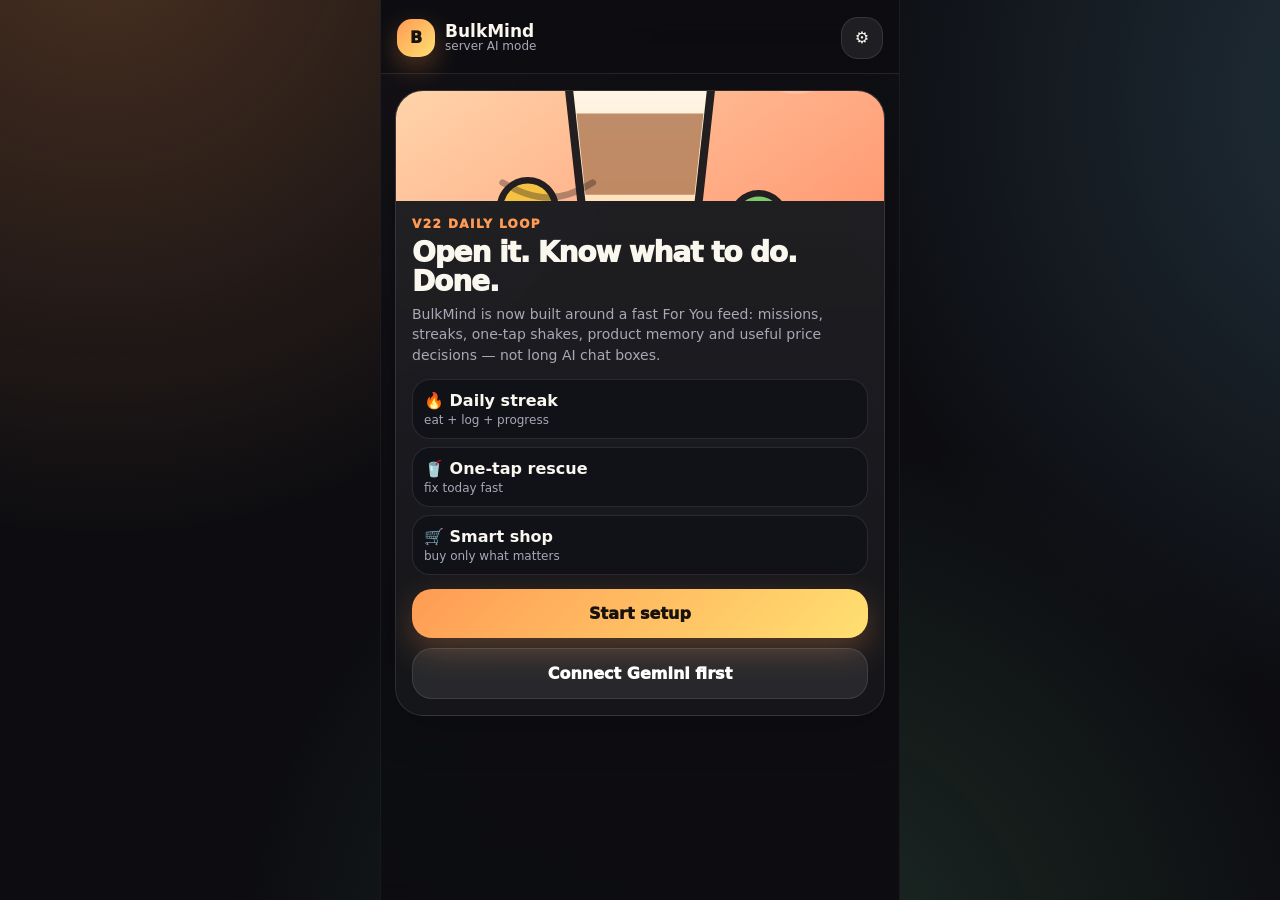
<file: index.html>
<!doctype html>
<html lang="en">
<head>
  <meta charset="utf-8">
  <meta name="viewport" content="width=device-width, initial-scale=1, viewport-fit=cover, maximum-scale=1">
  <meta name="theme-color" content="#101014">
  <meta name="apple-mobile-web-app-capable" content="yes">
  <meta name="apple-mobile-web-app-status-bar-style" content="black-translucent">
  <meta name="apple-mobile-web-app-title" content="BulkMind">
  <meta name="description" content="AI-first bulk meal planner and fitness coach.">
  <link rel="manifest" href="manifest.json">
  <link rel="apple-touch-icon" href="icon-192.png">
  <link rel="stylesheet" href="styles.css">
  <title>BulkMind</title>
</head>
<body>
  <div id="app" class="app"></div>
  <script src="app.js"></script>
</body>
</html>
</file>
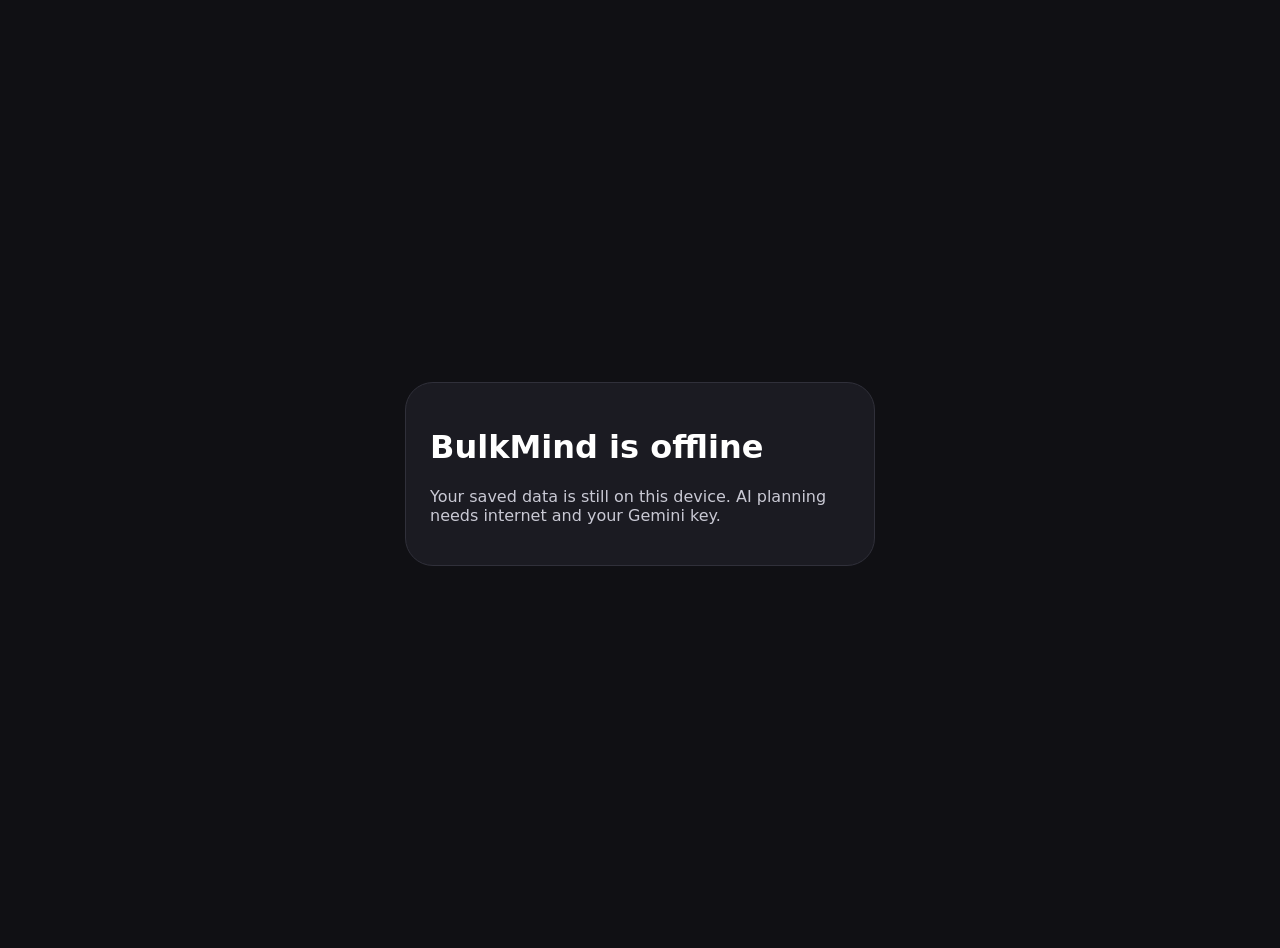
<file: offline.html>
<!doctype html><html><head><meta name="viewport" content="width=device-width,initial-scale=1"><title>BulkMind offline</title><style>body{font-family:system-ui;background:#101014;color:#fff;display:grid;place-items:center;min-height:100vh;margin:0;padding:24px}.card{max-width:420px;background:#1b1b22;border:1px solid #30303a;border-radius:28px;padding:24px}p{color:#c9c9d4}</style></head><body><div class="card"><h1>BulkMind is offline</h1><p>Your saved data is still on this device. AI planning needs internet and your Gemini key.</p></div></body></html>
</file>
<file: styles.css>
:root{
  color-scheme: dark;
  --bg:#0d0d11;--panel:#17171e;--panel2:#20202a;--text:#faf7ef;--muted:#aaa7b6;--line:rgba(255,255,255,.10);
  --orange:#ff9b54;--green:#81e6a4;--blue:#80d6ff;--purple:#bda5ff;--red:#ff7b7b;--yellow:#ffe071;
  --shadow:0 22px 70px rgba(0,0,0,.38);--radius:28px;--nav:82px;--top:74px;
  --safe-top:env(safe-area-inset-top);--safe-bottom:env(safe-area-inset-bottom);
}
*{box-sizing:border-box;-webkit-tap-highlight-color:transparent}
html,body{margin:0;min-height:100%;background:var(--bg);font-family:Inter,ui-sans-serif,system-ui,-apple-system,BlinkMacSystemFont,"Segoe UI",sans-serif;color:var(--text);overflow:hidden}
body:before{content:"";position:fixed;inset:-20%;background:radial-gradient(circle at 20% 8%,rgba(255,155,84,.25),transparent 34%),radial-gradient(circle at 95% 22%,rgba(128,214,255,.19),transparent 32%),radial-gradient(circle at 58% 92%,rgba(129,230,164,.14),transparent 36%);pointer-events:none}
button,input,select,textarea{font:inherit;color:inherit}button{border:0;cursor:pointer}input,select,textarea{font-size:16px;border:1px solid var(--line);background:#111118;border-radius:18px;padding:14px 14px;outline:0;width:100%;box-shadow:inset 0 0 0 1px rgba(255,255,255,.03)}
textarea{min-height:96px;resize:vertical}label{font-size:13px;color:var(--muted);font-weight:750;letter-spacing:.01em}.hide{display:none!important}.app{position:relative;z-index:1;max-width:520px;margin:0 auto;height:100dvh;background:linear-gradient(180deg,rgba(16,16,21,.86),rgba(13,13,17,.96));overflow:hidden;border-left:1px solid rgba(255,255,255,.05);border-right:1px solid rgba(255,255,255,.05)}
.topbar{height:calc(var(--top) + var(--safe-top));padding:calc(12px + var(--safe-top)) 16px 10px;display:flex;align-items:center;gap:12px;border-bottom:1px solid var(--line);background:rgba(13,13,17,.74);backdrop-filter:blur(18px);position:relative;z-index:10}.brand{display:flex;align-items:center;gap:10px;min-width:0}.logo{width:38px;height:38px;border-radius:15px;background:linear-gradient(135deg,#ff9b54,#ffe071);display:grid;place-items:center;font-weight:1000;color:#15130f;box-shadow:0 10px 26px rgba(255,155,84,.3)}.title{line-height:1}.title b{display:block;font-size:17px}.title span{display:block;font-size:12px;color:var(--muted);white-space:nowrap;overflow:hidden;text-overflow:ellipsis}.spacer{flex:1}.iconBtn{width:42px;height:42px;border-radius:17px;background:rgba(255,255,255,.08);display:grid;place-items:center;border:1px solid var(--line)}
main{height:calc(100dvh - var(--top) - var(--nav) - var(--safe-top) - var(--safe-bottom));overflow-y:auto;overscroll-behavior:contain;-webkit-overflow-scrolling:touch;padding:16px 14px 110px;scrollbar-width:none}main::-webkit-scrollbar{display:none}
.bottomNav{position:absolute;left:10px;right:10px;bottom:calc(8px + var(--safe-bottom));height:var(--nav);background:rgba(22,22,29,.88);border:1px solid var(--line);backdrop-filter:blur(22px);border-radius:28px;display:grid;grid-template-columns:repeat(4,1fr);padding:8px;gap:6px;box-shadow:var(--shadow);z-index:20}.navItem{background:transparent;border-radius:21px;color:var(--muted);display:flex;flex-direction:column;align-items:center;justify-content:center;gap:4px;font-size:11px;font-weight:800}.navItem span:first-child{font-size:21px}.navItem.active{background:linear-gradient(135deg,rgba(255,155,84,.22),rgba(255,224,113,.12));color:#fff;border:1px solid rgba(255,255,255,.08)}
.card{background:linear-gradient(180deg,rgba(255,255,255,.075),rgba(255,255,255,.035));border:1px solid var(--line);border-radius:var(--radius);padding:16px;box-shadow:0 12px 45px rgba(0,0,0,.18);margin-bottom:14px}.card.soft{background:rgba(255,255,255,.045)}.hero{overflow:hidden;position:relative;padding:0}.hero img,.imageCard img{width:100%;height:156px;object-fit:cover;display:block}.heroBody{padding:16px}.eyebrow{color:var(--orange);font-size:12px;text-transform:uppercase;letter-spacing:.12em;font-weight:950}.h1{font-size:28px;line-height:1.02;font-weight:1000;letter-spacing:-.04em;margin:8px 0}.h2{font-size:22px;line-height:1.05;font-weight:950;letter-spacing:-.025em;margin:0 0 8px}.p{color:var(--muted);font-size:14px;line-height:1.45;margin:6px 0}.row{display:flex;gap:10px;align-items:center}.wrap{flex-wrap:wrap}.between{justify-content:space-between}.grid2{display:grid;grid-template-columns:1fr 1fr;gap:10px}.grid3{display:grid;grid-template-columns:repeat(3,1fr);gap:8px}.field{display:grid;gap:7px;margin:10px 0}.pill,.chip{border-radius:999px;padding:10px 12px;background:rgba(255,255,255,.075);border:1px solid var(--line);font-weight:850;color:#eee;font-size:13px}.chip{display:inline-flex;align-items:center;gap:7px;user-select:none}.chip.active{background:rgba(255,155,84,.20);border-color:rgba(255,155,84,.5);color:#fff}.chip.green.active{background:rgba(129,230,164,.18);border-color:rgba(129,230,164,.5)}.chip.blue.active{background:rgba(128,214,255,.18);border-color:rgba(128,214,255,.5)}.btn{width:100%;border-radius:20px;padding:15px 16px;background:linear-gradient(135deg,#ff9b54,#ffe071);font-weight:1000;color:#17120d;box-shadow:0 12px 32px rgba(255,155,84,.28)}.btn.secondary{background:rgba(255,255,255,.08);color:#fff;box-shadow:none;border:1px solid var(--line)}.btn.green{background:linear-gradient(135deg,#81e6a4,#d5ff91)}.btn.small{width:auto;padding:10px 13px;border-radius:16px;font-size:13px}.danger{background:rgba(255,123,123,.16)!important;color:#ffd7d7!important;border:1px solid rgba(255,123,123,.35)!important}
.metricGrid{display:grid;grid-template-columns:repeat(3,1fr);gap:10px}.metric{background:#111118;border:1px solid var(--line);border-radius:22px;padding:12px}.metric b{font-size:19px;display:block}.metric span{color:var(--muted);font-size:12px}.bar{height:10px;background:rgba(255,255,255,.09);border-radius:99px;overflow:hidden;margin-top:8px}.bar i{display:block;height:100%;border-radius:99px;background:linear-gradient(90deg,#ff9b54,#ffe071);width:0%}.mealCard{display:grid;grid-template-columns:94px 1fr;gap:12px;align-items:center;background:#13131a;border:1px solid var(--line);border-radius:24px;padding:10px;margin:10px 0}.mealCard img{width:94px;height:94px;border-radius:19px;object-fit:cover}.mealCard h3{margin:0;font-size:16px;line-height:1.12}.mealCard .meta{color:var(--muted);font-size:12px;margin:5px 0}.tiny{font-size:12px;color:var(--muted)}.list{display:grid;gap:10px}.item{background:#111118;border:1px solid var(--line);border-radius:20px;padding:12px}.kbd{font-family:ui-monospace,Menlo,monospace;font-size:12px;background:#09090c;border:1px solid var(--line);border-radius:12px;padding:3px 7px;color:#e7e3ec}.stickyAction{position:sticky;bottom:4px;background:linear-gradient(180deg,transparent,rgba(13,13,17,.92) 20%);padding:16px 0 6px;z-index:5}.modalBackdrop{position:fixed;inset:0;background:rgba(0,0,0,.62);z-index:99;display:grid;place-items:end center}.modal{width:min(520px,100%);max-height:92dvh;overflow:auto;background:#111118;border:1px solid var(--line);border-radius:30px 30px 0 0;padding:18px 14px calc(18px + var(--safe-bottom));box-shadow:var(--shadow)}.modalHead{position:sticky;top:-18px;background:#111118;padding:14px 2px;z-index:2;display:flex;align-items:center;justify-content:space-between}.progressLine{height:8px;background:rgba(255,255,255,.08);border-radius:99px;overflow:hidden}.progressLine i{display:block;height:100%;background:linear-gradient(90deg,#81e6a4,#ffe071);transition:.35s;width:0}.screenTitle{font-size:28px;font-weight:1000;letter-spacing:-.04em;margin:2px 0 12px}.sectionHeader{display:flex;align-items:end;justify-content:space-between;margin:18px 4px 9px}.sectionHeader h2{margin:0;font-size:19px}.sectionHeader span{font-size:12px;color:var(--muted)}.shoppingRow{display:grid;grid-template-columns:1fr auto;gap:8px;align-items:center}.status{display:inline-flex;align-items:center;gap:6px;padding:7px 10px;border-radius:999px;background:rgba(129,230,164,.15);border:1px solid rgba(129,230,164,.28);font-size:12px;color:#dfffe8;font-weight:850}.status.warn{background:rgba(255,224,113,.15);border-color:rgba(255,224,113,.35);color:#fff3ba}.status.bad{background:rgba(255,123,123,.16);border-color:rgba(255,123,123,.32);color:#ffe0e0}.aiBox{background:linear-gradient(135deg,rgba(128,214,255,.13),rgba(189,165,255,.10));border:1px solid rgba(128,214,255,.20);border-radius:26px;padding:14px}.promptBox{background:#0b0b10;border:1px dashed rgba(255,255,255,.18);border-radius:22px;padding:13px}.dayGrid{display:grid;gap:10px}.dayCard{background:#111118;border:1px solid var(--line);border-radius:22px;padding:12px}.dayCard h3{margin:0 0 8px}.toast{position:fixed;left:50%;bottom:calc(104px + var(--safe-bottom));transform:translateX(-50%);background:#fff;color:#101014;padding:12px 14px;border-radius:999px;z-index:150;font-weight:900;box-shadow:var(--shadow);max-width:90%;text-align:center;animation:pop .22s ease}.loader{display:inline-block;width:18px;height:18px;border:3px solid rgba(255,255,255,.2);border-top-color:#fff;border-radius:50%;animation:spin .8s linear infinite;vertical-align:-4px;margin-right:8px}.skeleton{background:linear-gradient(90deg,rgba(255,255,255,.06),rgba(255,255,255,.13),rgba(255,255,255,.06));background-size:200% 100%;animation:shine 1.2s infinite;border-radius:18px;min-height:82px}.hiddenInput{display:none}.seg{display:grid;grid-template-columns:repeat(2,1fr);gap:8px;background:#101015;border:1px solid var(--line);padding:6px;border-radius:22px}.seg button{border-radius:17px;background:transparent;color:var(--muted);font-weight:950;padding:11px}.seg button.active{background:#fff;color:#111}.micro{font-size:11px;color:var(--muted);line-height:1.35}.empty{border:1px dashed rgba(255,255,255,.18);background:rgba(255,255,255,.035);border-radius:24px;padding:18px;text-align:center}.cal{display:grid;grid-template-columns:repeat(7,1fr);gap:5px}.cal i{height:28px;border-radius:9px;background:rgba(255,255,255,.08);display:block}.cal i.good{background:linear-gradient(135deg,#81e6a4,#ffe071)}.cal i.mid{background:rgba(255,224,113,.55)}
@keyframes spin{to{transform:rotate(360deg)}}@keyframes shine{to{background-position:-200% 0}}@keyframes pop{from{opacity:0;transform:translate(-50%,10px)}to{opacity:1;transform:translate(-50%,0)}}
@media(max-width:390px){:root{--top:66px;--nav:74px}.topbar{padding-left:12px;padding-right:12px}.logo{width:34px;height:34px;border-radius:13px}.title b{font-size:15px}.title span{font-size:11px}main{padding:12px 10px 96px}.card{border-radius:23px;padding:13px}.h1{font-size:24px}.screenTitle{font-size:24px}.hero img,.imageCard img{height:126px}.metricGrid{gap:7px}.metric{padding:10px;border-radius:18px}.metric b{font-size:16px}.mealCard{grid-template-columns:78px 1fr;padding:8px;border-radius:20px}.mealCard img{width:78px;height:78px;border-radius:16px}.bottomNav{left:7px;right:7px;border-radius:24px;padding:6px}.navItem{border-radius:18px;font-size:10px}.navItem span:first-child{font-size:18px}.grid2,.grid3{grid-template-columns:1fr}.btn{padding:14px}.pill,.chip{padding:9px 10px}.modal{border-radius:26px 26px 0 0}}
@media(prefers-reduced-motion:reduce){*{animation:none!important;transition:none!important;scroll-behavior:auto!important}}
/* v18 truthful planner improvements */
.stepList{margin:12px 0 0;padding-left:20px;color:var(--muted);font-size:14px;line-height:1.45}.stepList li{margin:8px 0}.stepList b{color:var(--text)}
.truthBox{background:rgba(255,255,255,.055);border:1px solid var(--line);border-radius:20px;padding:12px;margin-top:10px}.truthBox.warnBox{background:rgba(255,224,113,.10);border-color:rgba(255,224,113,.28)}
.guideCard{background:linear-gradient(135deg,rgba(129,230,164,.10),rgba(128,214,255,.08))}.miniList{margin:7px 0 0;padding-left:17px;color:var(--muted);font-size:13px;line-height:1.42}.miniList li{margin:4px 0}.planSummary .metricGrid{margin-top:12px}
.detailedMeal{grid-template-columns:84px 1fr;align-items:start}.detailedMeal .mealDetails{grid-column:1/-1;background:rgba(255,255,255,.035);border:1px solid var(--line);border-radius:18px;padding:12px;margin-top:2px}.detailedMeal .mealDetails b{display:block;margin:8px 0 2px}.shoppingList .needsPrice{border-color:rgba(255,224,113,.35);background:rgba(255,224,113,.06)}
@media(max-width:390px){.detailedMeal{grid-template-columns:70px 1fr}.detailedMeal .mealDetails{padding:10px}.stepList{font-size:13px}.truthBox{padding:10px}.miniList{font-size:12px}}
/* v20 decision engine additions */
.chip.purple.active{background:rgba(189,165,255,.18);border-color:rgba(189,165,255,.50)}
.confidenceGrid{display:grid;grid-template-columns:repeat(2,1fr);gap:10px;margin-top:10px}
.confItem{background:#111118;border:1px solid var(--line);border-radius:20px;padding:12px}
.confItem span{text-transform:capitalize;color:var(--muted);font-size:12px}.confItem b{display:block;font-size:20px;margin:3px 0}.smartLayer{background:linear-gradient(135deg,rgba(255,155,84,.10),rgba(189,165,255,.09))}
@media(max-width:390px){.confidenceGrid{grid-template-columns:1fr}.confItem{padding:10px}}
/* v21 price intelligence + less chat UI */
.compactHero img{height:110px}.shortText{display:-webkit-box;-webkit-line-clamp:2;-webkit-box-orient:vertical;overflow:hidden}.quickTiles{display:grid;grid-template-columns:repeat(4,1fr);gap:8px;margin:10px 0 14px}.tile{background:#111118;border:1px solid var(--line);border-radius:18px;padding:12px 8px;color:var(--text);font-weight:950}.tile.active{background:rgba(255,155,84,.18);border-color:rgba(255,155,84,.45)}.sectionHeader.compact{margin:14px 4px 6px}.compactBox{padding:10px;margin-top:8px}.moreDetails{background:#111118;border:1px solid var(--line);border-radius:20px;padding:12px;margin:12px 0}.moreDetails summary{font-weight:950;cursor:pointer}.actionPanel{display:grid;grid-template-columns:repeat(2,1fr);gap:10px;margin:0 0 14px}.actionCard{background:linear-gradient(180deg,rgba(255,255,255,.08),rgba(255,255,255,.035));border:1px solid var(--line);border-radius:22px;padding:14px;text-align:left;color:var(--text);box-shadow:0 12px 30px rgba(0,0,0,.12)}.actionCard span{font-size:24px;display:block;margin-bottom:8px}.actionCard b{font-size:15px;display:block}.actionCard small{display:block;color:var(--muted);font-size:12px;margin-top:4px}.appResult .p{font-size:13px}.priceAudit{background:linear-gradient(135deg,rgba(128,214,255,.10),rgba(255,224,113,.08))}.miniStats{display:grid;grid-template-columns:repeat(3,1fr);gap:8px;margin:10px 0}.miniStats div{background:#111118;border:1px solid var(--line);border-radius:18px;padding:10px}.miniStats b{display:block;font-size:15px;line-height:1.15}.miniStats span{font-size:11px;color:var(--muted)}.appList .shoppingRow{padding:11px}.valueRow{display:grid;grid-template-columns:1fr;gap:4px}.compactDays .dayCard{padding:10px}.compactDays .mealCard{margin:8px 0}.priceSources .chip{font-size:12px}.mealDetails .truthBox{padding:10px}
@media(max-width:390px){.quickTiles{grid-template-columns:repeat(2,1fr)}.actionPanel{grid-template-columns:1fr}.compactHero img{height:96px}.miniStats{grid-template-columns:1fr}.shortText{-webkit-line-clamp:3}.tile{padding:11px}.actionCard{padding:12px}.appResult .metricGrid{grid-template-columns:1fr 1fr 1fr}.priceSources{gap:6px}.priceSources .chip{font-size:11px;padding:8px 9px}}
/* v22 daily loop / TikTok-level usefulness without dark patterns */
.dopamineHero{background:radial-gradient(circle at 12% 0%,rgba(255,155,84,.25),transparent 38%),linear-gradient(180deg,rgba(255,255,255,.095),rgba(255,255,255,.035));position:relative;overflow:hidden}.dopamineHero:after{content:"";position:absolute;right:-44px;top:-44px;width:150px;height:150px;background:radial-gradient(circle,rgba(255,224,113,.24),transparent 65%);pointer-events:none}.ringRow{display:grid;grid-template-columns:repeat(3,1fr);gap:10px;margin:14px 0}.miniRing{height:92px;border-radius:28px;background:conic-gradient(from -90deg,#ff9b54 var(--deg),rgba(255,255,255,.08) 0);display:grid;place-items:center;box-shadow:inset 0 0 0 1px rgba(255,255,255,.08)}.miniRing>div{width:68px;height:68px;border-radius:23px;background:#111118;display:grid;place-items:center;text-align:center;padding:4px}.miniRing b{font-size:15px;line-height:1}.miniRing span{font-size:10px;color:var(--muted);font-weight:850}.quickDock{display:grid;grid-template-columns:repeat(4,1fr);gap:8px;background:rgba(0,0,0,.18);border:1px solid var(--line);border-radius:24px;padding:8px}.quickDock button{background:rgba(255,255,255,.075);border:1px solid var(--line);border-radius:18px;padding:10px 4px;color:var(--text);font-weight:950}.quickDock span{display:block;font-size:22px}.quickDock b{font-size:11px}.missionBoard{background:linear-gradient(135deg,rgba(129,230,164,.10),rgba(255,224,113,.07))}.missionPreview{display:grid;gap:8px;margin:14px 0}.missionPreview div,.mission{background:#111118;border:1px solid var(--line);border-radius:18px;padding:11px;text-align:left;color:var(--text)}.missionPreview b{display:block}.missionPreview span{display:block;color:var(--muted);font-size:12px;margin-top:3px}.missionList{display:grid;gap:8px;margin-top:12px}.mission{display:grid;grid-template-columns:36px 1fr;align-items:center;gap:10px;width:100%}.mission span{font-size:22px}.mission b{display:block;font-size:14px}.mission small{display:block;color:var(--muted);font-size:12px;margin-top:2px}.mission.done{opacity:.72;background:rgba(129,230,164,.10);border-color:rgba(129,230,164,.25)}.forYouDeck{display:flex;gap:12px;overflow-x:auto;padding:2px 2px 12px;margin:0 -2px 8px;scroll-snap-type:x mandatory;-webkit-overflow-scrolling:touch;scrollbar-width:none}.forYouDeck::-webkit-scrollbar{display:none}.feedCard{min-width:82%;scroll-snap-align:start;background:linear-gradient(180deg,rgba(255,255,255,.08),rgba(255,255,255,.035));border:1px solid var(--line);border-radius:28px;padding:16px;display:grid;grid-template-columns:48px 1fr;gap:12px;box-shadow:0 15px 38px rgba(0,0,0,.20)}.feedCard.rescue{background:linear-gradient(135deg,rgba(255,155,84,.17),rgba(255,255,255,.035))}.feedCard.protein{background:linear-gradient(135deg,rgba(129,230,164,.15),rgba(255,255,255,.035))}.feedCard.shop,.feedCard.price{background:linear-gradient(135deg,rgba(128,214,255,.13),rgba(255,255,255,.035))}.feedIcon{width:48px;height:48px;border-radius:20px;background:rgba(255,255,255,.10);display:grid;place-items:center;font-size:25px}.feedCard b{font-size:18px}.feedCard p{color:var(--muted);font-size:13px;line-height:1.35;margin:6px 0 12px}.compactList .item{padding:10px 12px}.coachBrief{background:rgba(255,255,255,.045)}.empty.tight{padding:14px}.empty.tight .p{margin-bottom:0}@media(max-width:390px){.ringRow{gap:7px}.miniRing{height:78px;border-radius:22px}.miniRing>div{width:58px;height:58px;border-radius:19px}.miniRing b{font-size:13px}.quickDock{gap:6px}.quickDock button{padding:8px 2px}.feedCard{min-width:88%;border-radius:24px;padding:13px;grid-template-columns:42px 1fr}.feedIcon{width:42px;height:42px;border-radius:17px;font-size:22px}.feedCard b{font-size:16px}.feedCard p{font-size:12px}.mission{grid-template-columns:32px 1fr;padding:10px}.mission span{font-size:20px}}
</file>
